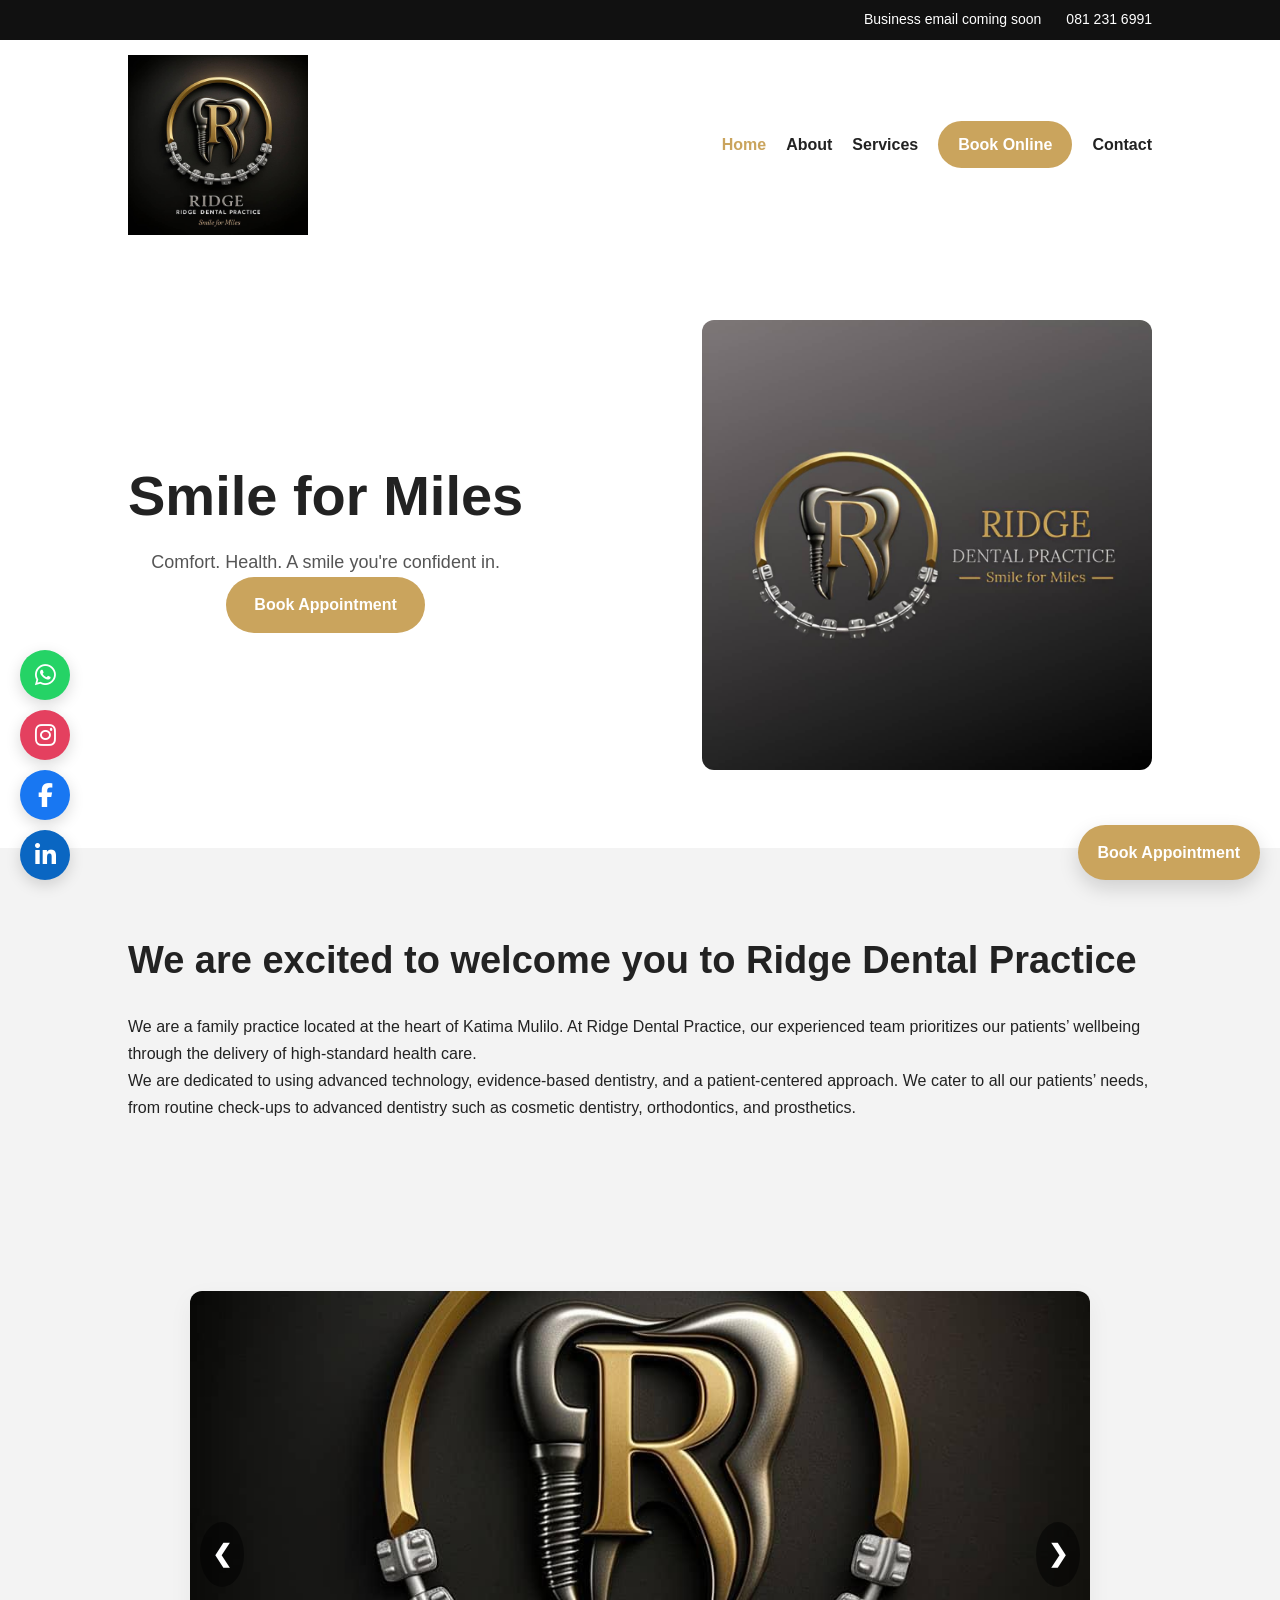
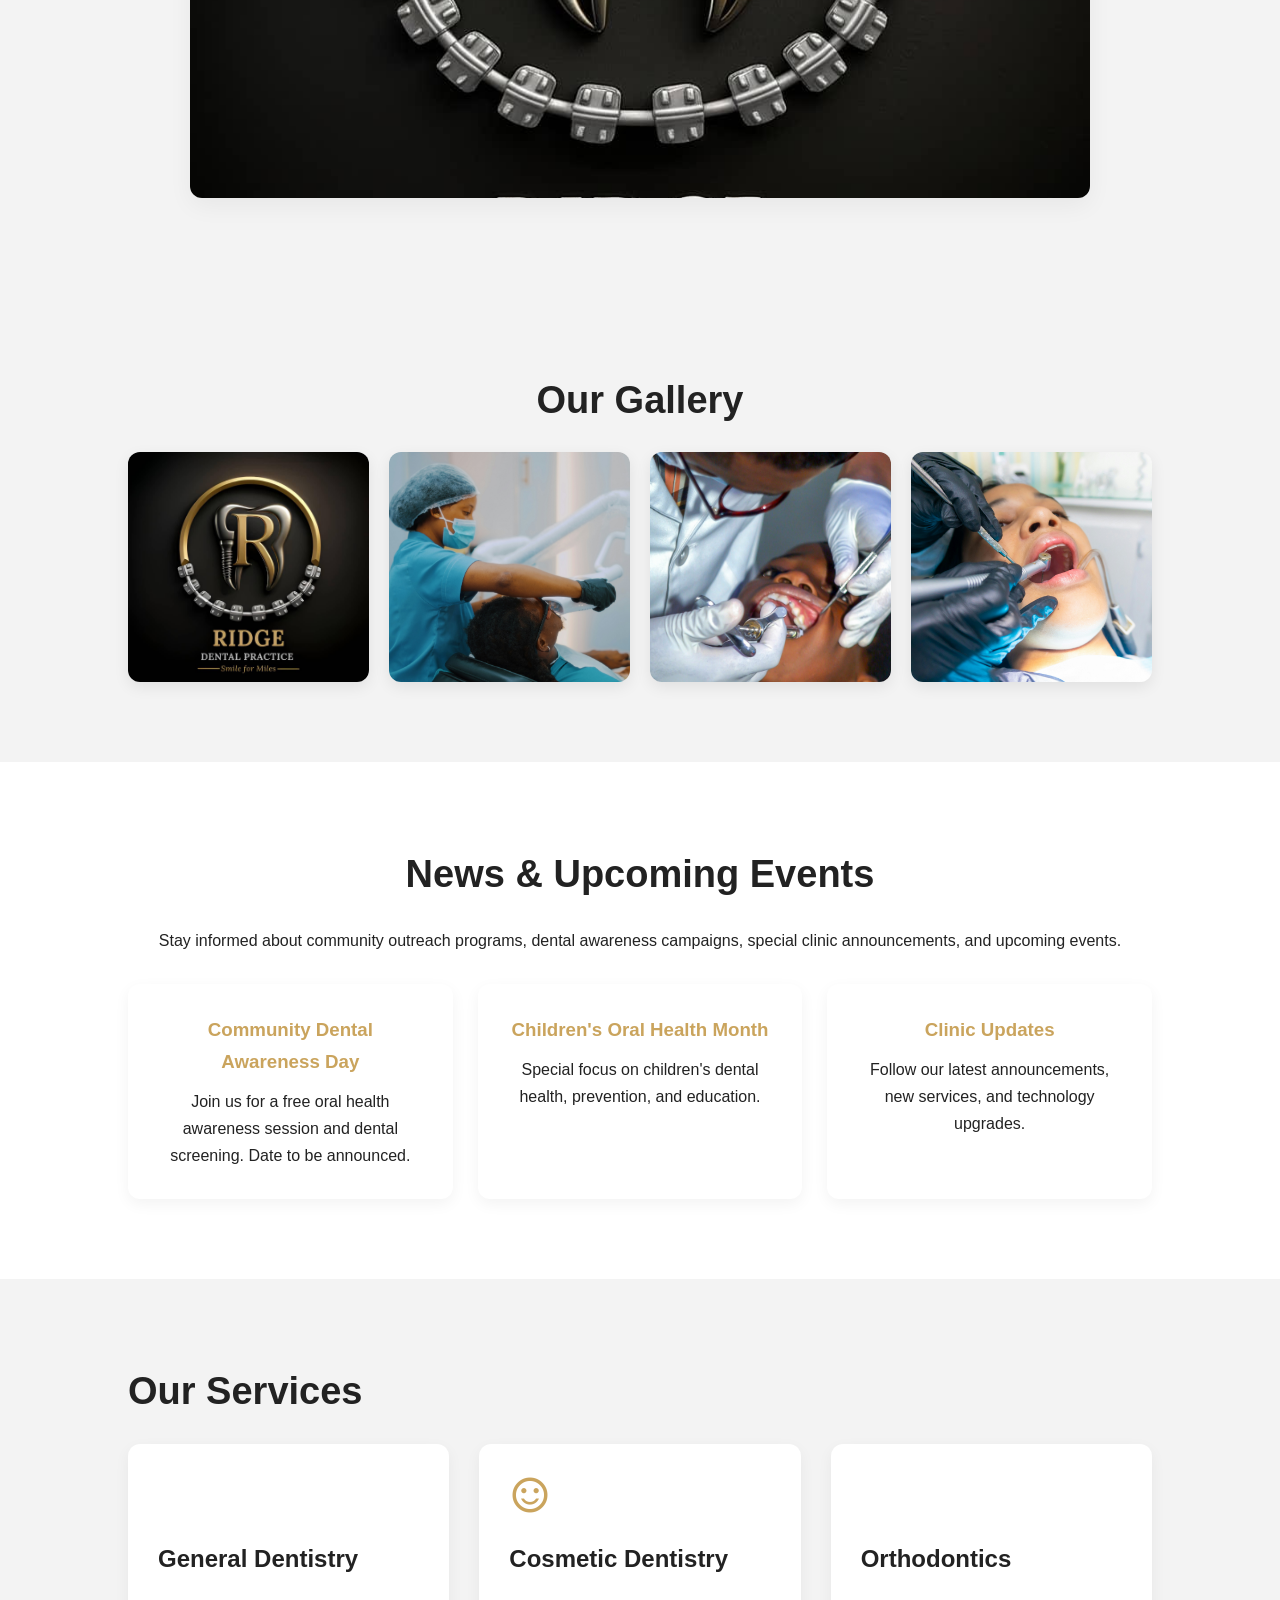
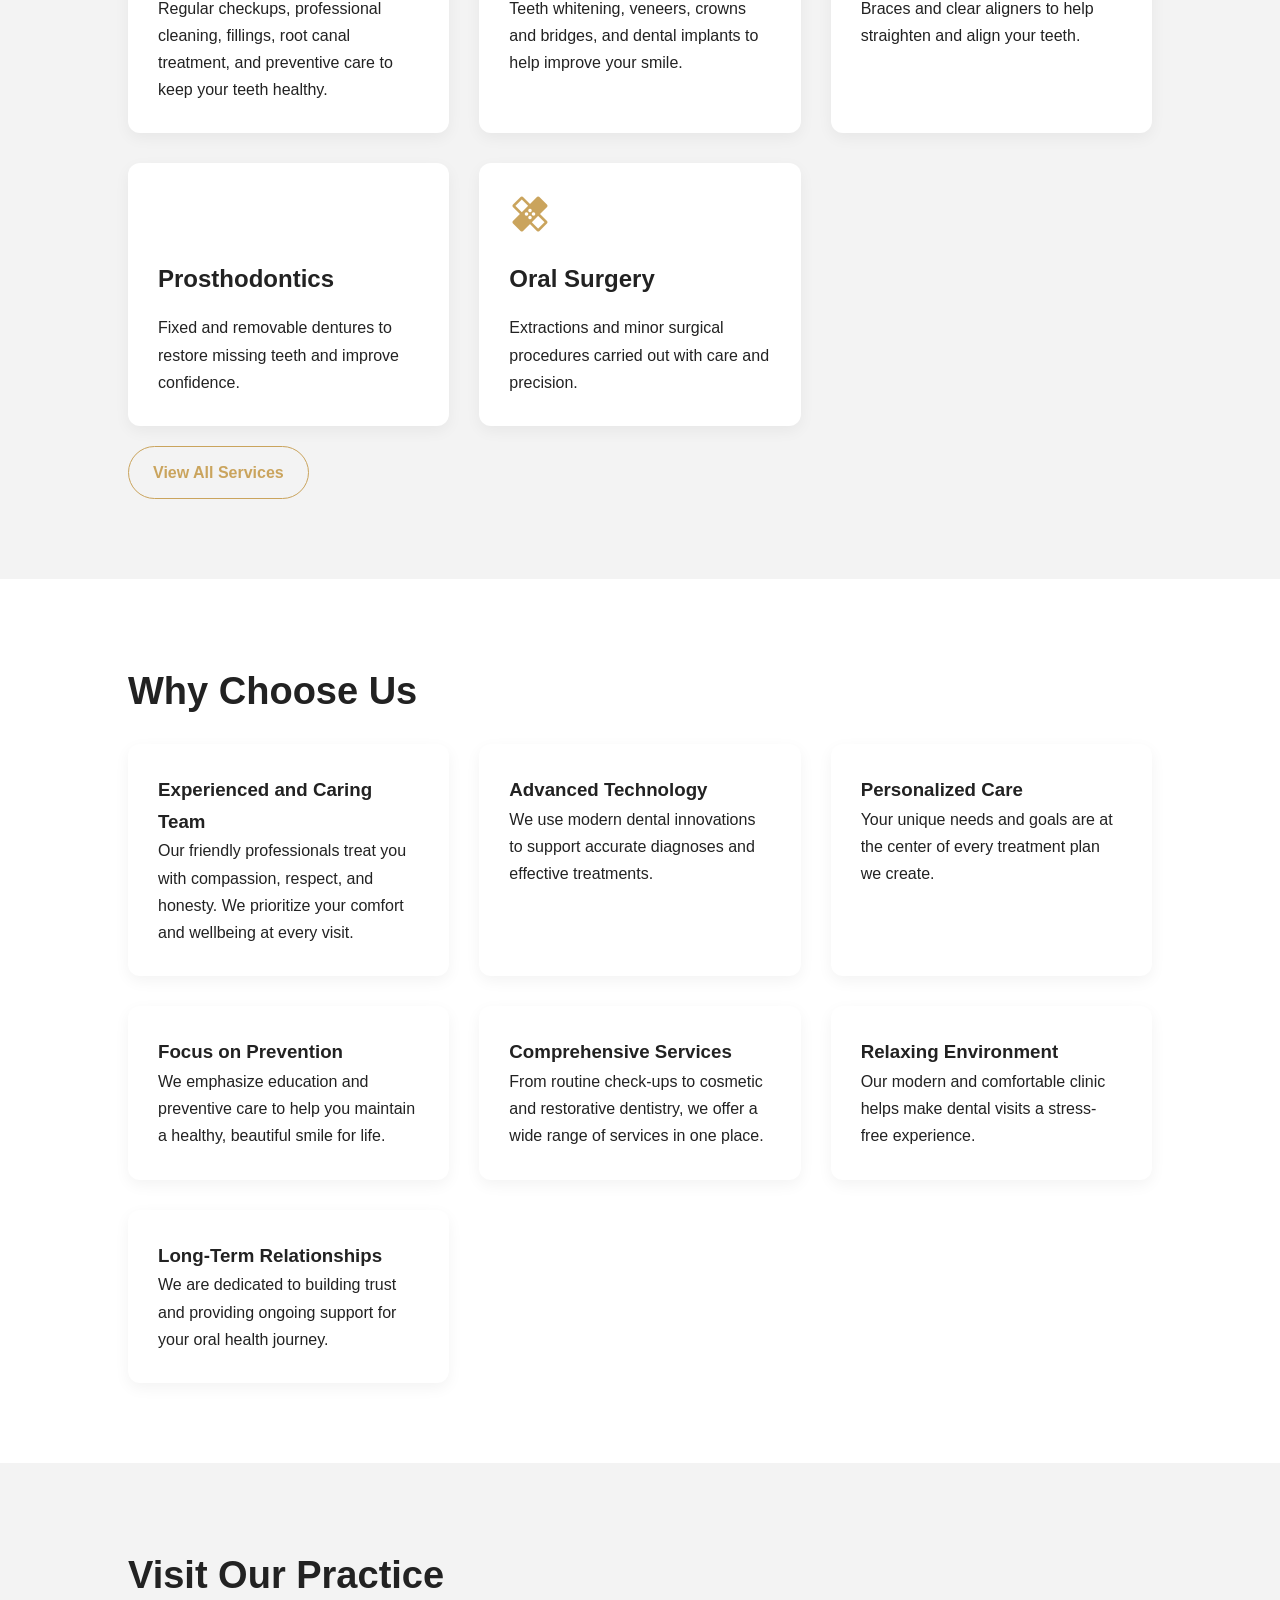
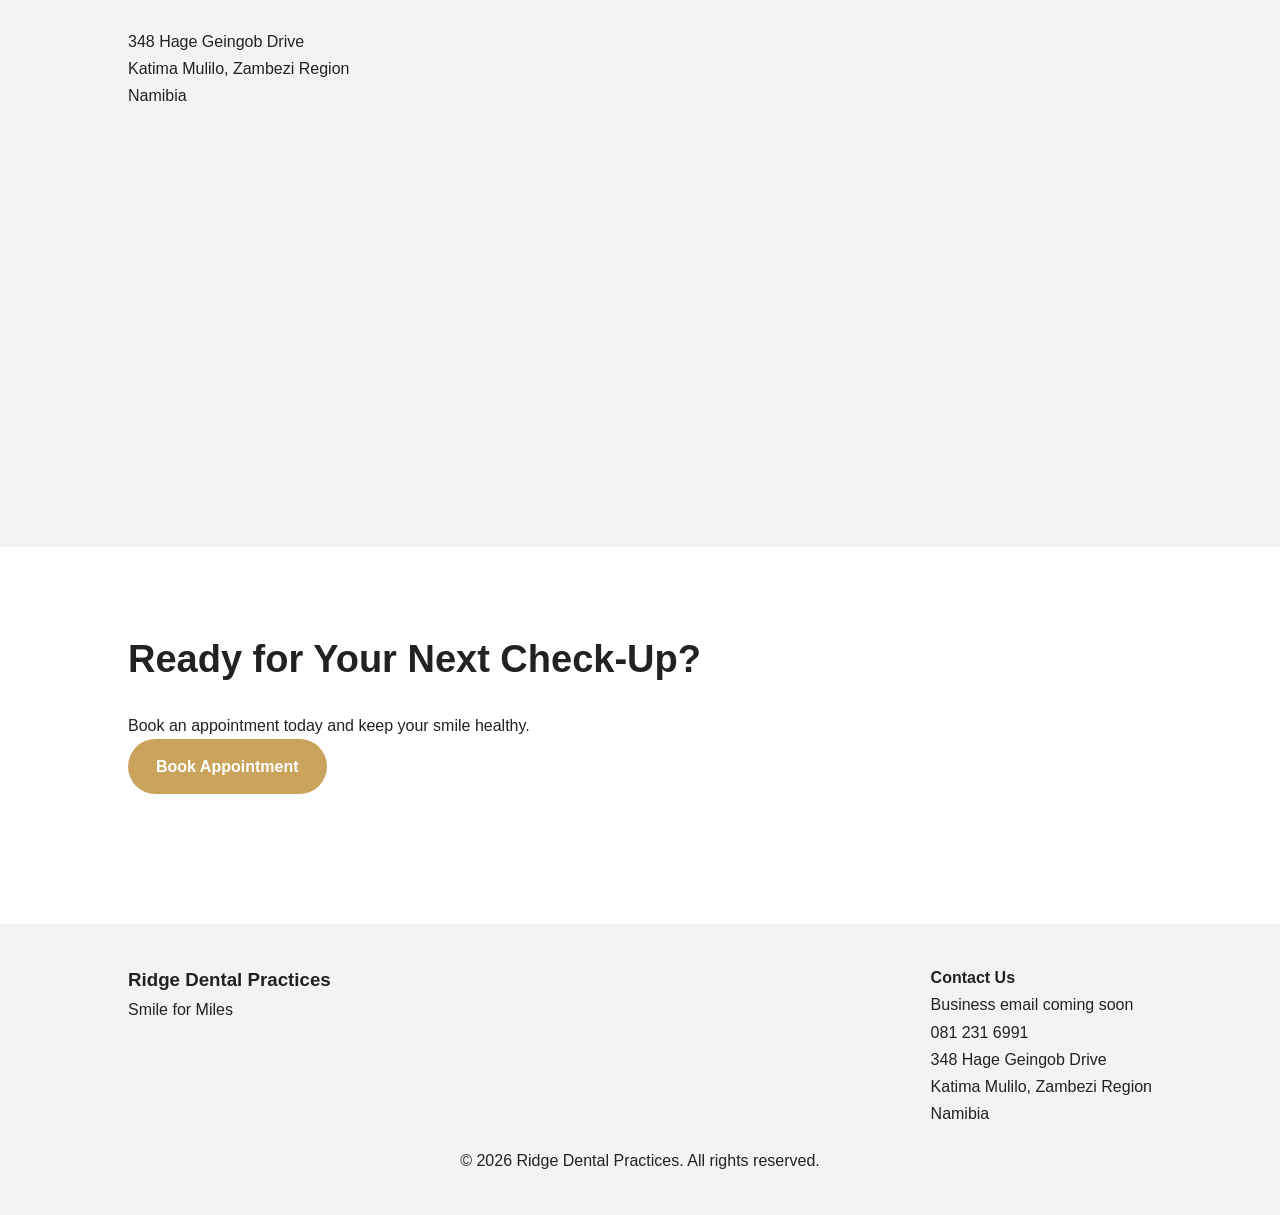
<file: html/index.html>
<!DOCTYPE html>
<html lang="en">

<head>
<meta charset="UTF-8">
<meta name="viewport" content="width=device-width, initial-scale=1.0">

<title>Ridge Dental Practices | Smile for Miles | Katima Mulilo Dentist</title>

<meta name="description" content="Professional and friendly dental care for the whole family in Katima Mulilo. Smile for Miles.">

<link rel="icon" type="image/png" href="../img/favicon.png">

<link rel="stylesheet"
href="https://fonts.googleapis.com/icon?family=Material+Icons"/>

<link href="https://fonts.googleapis.com/css2?family=Poppins:wght@300;400;500;600;700&display=swap"
rel="stylesheet"/>

<link rel="stylesheet"
href="https://cdnjs.cloudflare.com/ajax/libs/font-awesome/6.5.1/css/all.min.css">

<link rel="stylesheet" href="../css/main.css">
</head>

<body>

<!-- Top Contact Bar -->
<div class="top-contact">
<div class="contact-container">
<span>Business email coming soon</span>
<span>081 231 6991</span>
</div>
</div>


<!-- Header -->
<header class="site-header">
<div class="inner">

<div class="brand">
<img src="../img/logo.jpeg" alt="Ridge Dental Logo" class="site-logo">
</div>

<button class="menu-toggle" id="menuToggle" aria-label="Open menu">
☰
</button>

<nav class="site-nav" id="siteNav">
<a class="active" href="index.html">Home</a>
<a href="about.html">About</a>
<a href="services.html">Services</a>
<a href="booking.html" class="book-btn">Book Online</a>
<a href="contact.html">Contact</a>
</nav>

</div>
</header>


<main>

<!-- Hero Section -->
<section class="hero">

<div class="hero-content">

<h1>Smile for Miles</h1>

<p>
Comfort. Health. A smile you're confident in.
</p>

<a href="booking.html" class="btn-primary">Book Appointment</a>

</div>

<div class="hero-image">
<img src="../img/sub-logo.jpeg" alt="Smiling patient at Ridge Dental Practice" class="hero-img">
</div>

</section>


<!-- About Preview -->
<section class="about-preview">

<h2>We are excited to welcome you to Ridge Dental Practice</h2>

<p>
We are a family practice located at the heart of Katima Mulilo.
At Ridge Dental Practice, our experienced team prioritizes our patients’
wellbeing through the delivery of high-standard health care.
</p>

<p>
We are dedicated to using advanced technology, evidence-based dentistry,
and a patient-centered approach. We cater to all our patients’ needs,
from routine check-ups to advanced dentistry such as cosmetic dentistry,
orthodontics, and prosthetics.
</p>

</section>


<!-- Gallery Slideshow -->
<section class="gallery-slideshow">

<div class="slideshow-container">

<img src="../img/logo.jpeg" alt="Ridge Dental Practice image 1" class="slide">
<img src="../img/dentist-1.jpg" alt="Ridge Dental Practice dentist" class="slide">
<img src="../img/dentist-2.jpg" alt="Ridge Dental Practice dentist" class="slide">
<img src="../img/dentist-3.jpg" alt="Ridge Dental Practice dentist" class="slide">

<a class="prev">&#10094;</a>
<a class="next">&#10095;</a>

</div>

</section>


<!-- Gallery Section -->
<section class="gallery-section">

<h2>Our Gallery</h2>

<div class="gallery-grid">

<img src="../img/clinic3.jpeg" alt="Ridge Dental gallery image 1">
<img src="../img/dentist-2.jpg" alt="Ridge Dental gallery image 2">
<img src="../img/dentist-1.jpg" alt="Ridge Dental gallery image 3">
<img src="../img/dentist-3.jpg" alt="Ridge Dental gallery image 4">

</div>

</section>


<!-- News & Events -->
<section class="news-section">

<h2>News & Upcoming Events</h2>

<p>
Stay informed about community outreach programs, dental awareness campaigns,
special clinic announcements, and upcoming events.
</p>

<div class="news-grid">

<div class="news-card">
<h3>Community Dental Awareness Day</h3>
<p>
Join us for a free oral health awareness session and dental screening.
Date to be announced.
</p>
</div>

<div class="news-card">
<h3>Children's Oral Health Month</h3>
<p>
Special focus on children's dental health, prevention, and education.
</p>
</div>

<div class="news-card">
<h3>Clinic Updates</h3>
<p>
Follow our latest announcements, new services, and technology upgrades.
</p>
</div>

</div>

</section>


<!-- Services Preview -->
<section class="services-preview">

<h2>Our Services</h2>

<div class="services-grid">

<div class="service-card">
<span class="material-icons">medical_services</span>
<h3>General Dentistry</h3>
<p>
Regular checkups, professional cleaning, fillings, root canal treatment,
and preventive care to keep your teeth healthy.
</p>
</div>

<div class="service-card">
<span class="material-icons">sentiment_satisfied</span>
<h3>Cosmetic Dentistry</h3>
<p>
Teeth whitening, veneers, crowns and bridges, and dental implants to help
improve your smile.
</p>
</div>

<div class="service-card">
<span class="material-icons">align_horizontal_left</span>
<h3>Orthodontics</h3>
<p>
Braces and clear aligners to help straighten and align your teeth.
</p>
</div>

<div class="service-card">
<span class="material-icons">health_and_safety</span>
<h3>Prosthodontics</h3>
<p>
Fixed and removable dentures to restore missing teeth and improve confidence.
</p>
</div>

<div class="service-card">
<span class="material-icons">healing</span>
<h3>Oral Surgery</h3>
<p>
Extractions and minor surgical procedures carried out with care and precision.
</p>
</div>

</div>

<a href="services.html" class="btn-secondary">View All Services</a>

</section>


<!-- Why Choose Us -->
<section class="why-us">

<h2>Why Choose Us</h2>

<div class="features-grid">

<div class="feature">
<h3>Experienced and Caring Team</h3>
<p>
Our friendly professionals treat you with compassion, respect, and honesty.
We prioritize your comfort and wellbeing at every visit.
</p>
</div>

<div class="feature">
<h3>Advanced Technology</h3>
<p>
We use modern dental innovations to support accurate diagnoses and effective treatments.
</p>
</div>

<div class="feature">
<h3>Personalized Care</h3>
<p>
Your unique needs and goals are at the center of every treatment plan we create.
</p>
</div>

<div class="feature">
<h3>Focus on Prevention</h3>
<p>
We emphasize education and preventive care to help you maintain a healthy,
beautiful smile for life.
</p>
</div>

<div class="feature">
<h3>Comprehensive Services</h3>
<p>
From routine check-ups to cosmetic and restorative dentistry, we offer a wide
range of services in one place.
</p>
</div>

<div class="feature">
<h3>Relaxing Environment</h3>
<p>
Our modern and comfortable clinic helps make dental visits a stress-free experience.
</p>
</div>

<div class="feature">
<h3>Long-Term Relationships</h3>
<p>
We are dedicated to building trust and providing ongoing support for your oral health journey.
</p>
</div>

</div>

</section>


<!-- Location -->
<section class="location">

<h2>Visit Our Practice</h2>

<p>
348 Hage Geingob Drive<br>
Katima Mulilo, Zambezi Region<br>
Namibia
</p>

<div class="map-container">

<iframe
title="Ridge Dental Practices Location"
src="https://www.google.com/maps?q=348+Hage+Geingob+Drive,+Katima+Mulilo,+Namibia&output=embed"
width="100%"
height="350"
style="border:0;"
allowfullscreen=""
loading="lazy">
</iframe>

</div>

</section>


<!-- CTA -->
<section class="cta">

<h2>Ready for Your Next Check-Up?</h2>

<p>Book an appointment today and keep your smile healthy.</p>

<a href="booking.html" class="btn-primary">Book Appointment</a>

</section>

</main>


<!-- Footer -->
<footer class="footer">

<div class="footer-container">

<div class="footer-section">
<h3>Ridge Dental Practices</h3>
<p>Smile for Miles</p>
</div>

<div class="footer-section">
<h4>Contact Us</h4>
<p>Business email coming soon</p>
<p>081 231 6991</p>
<p>
348 Hage Geingob Drive<br>
Katima Mulilo, Zambezi Region<br>
Namibia
</p>
</div>

</div>

<div class="footer-bottom">
<p>© 2026 Ridge Dental Practices. All rights reserved.</p>
</div>

</footer>


<!-- Floating Book Button -->
<a href="booking.html" class="floating-book">
Book Appointment
</a>


<!-- Floating Social Buttons -->
<div class="social-floating">

<a href="https://wa.me/264812316991"
target="_blank"
rel="noopener noreferrer"
class="social-btn whatsapp">
<i class="fab fa-whatsapp"></i>
</a>

<a href="https://www.instagram.com/ridgedentalgroup_namibia?igsh=aHkweHRyZDVyMWl2&utm_source=qr"
target="_blank"
rel="noopener noreferrer"
class="social-btn instagram">
<i class="fab fa-instagram"></i>
</a>

<a href="https://www.facebook.com/share/1E3HY2KshY/?mibextid=wwXIfr"
target="_blank"
rel="noopener noreferrer"
class="social-btn facebook">
<i class="fab fa-facebook-f"></i>
</a>

<a href="https://linkedin.com"
target="_blank"
rel="noopener noreferrer"
class="social-btn linkedin">
<i class="fab fa-linkedin-in"></i>
</a>

</div>


<script src="../js/main.js"></script>

</body>
</html>
</file>
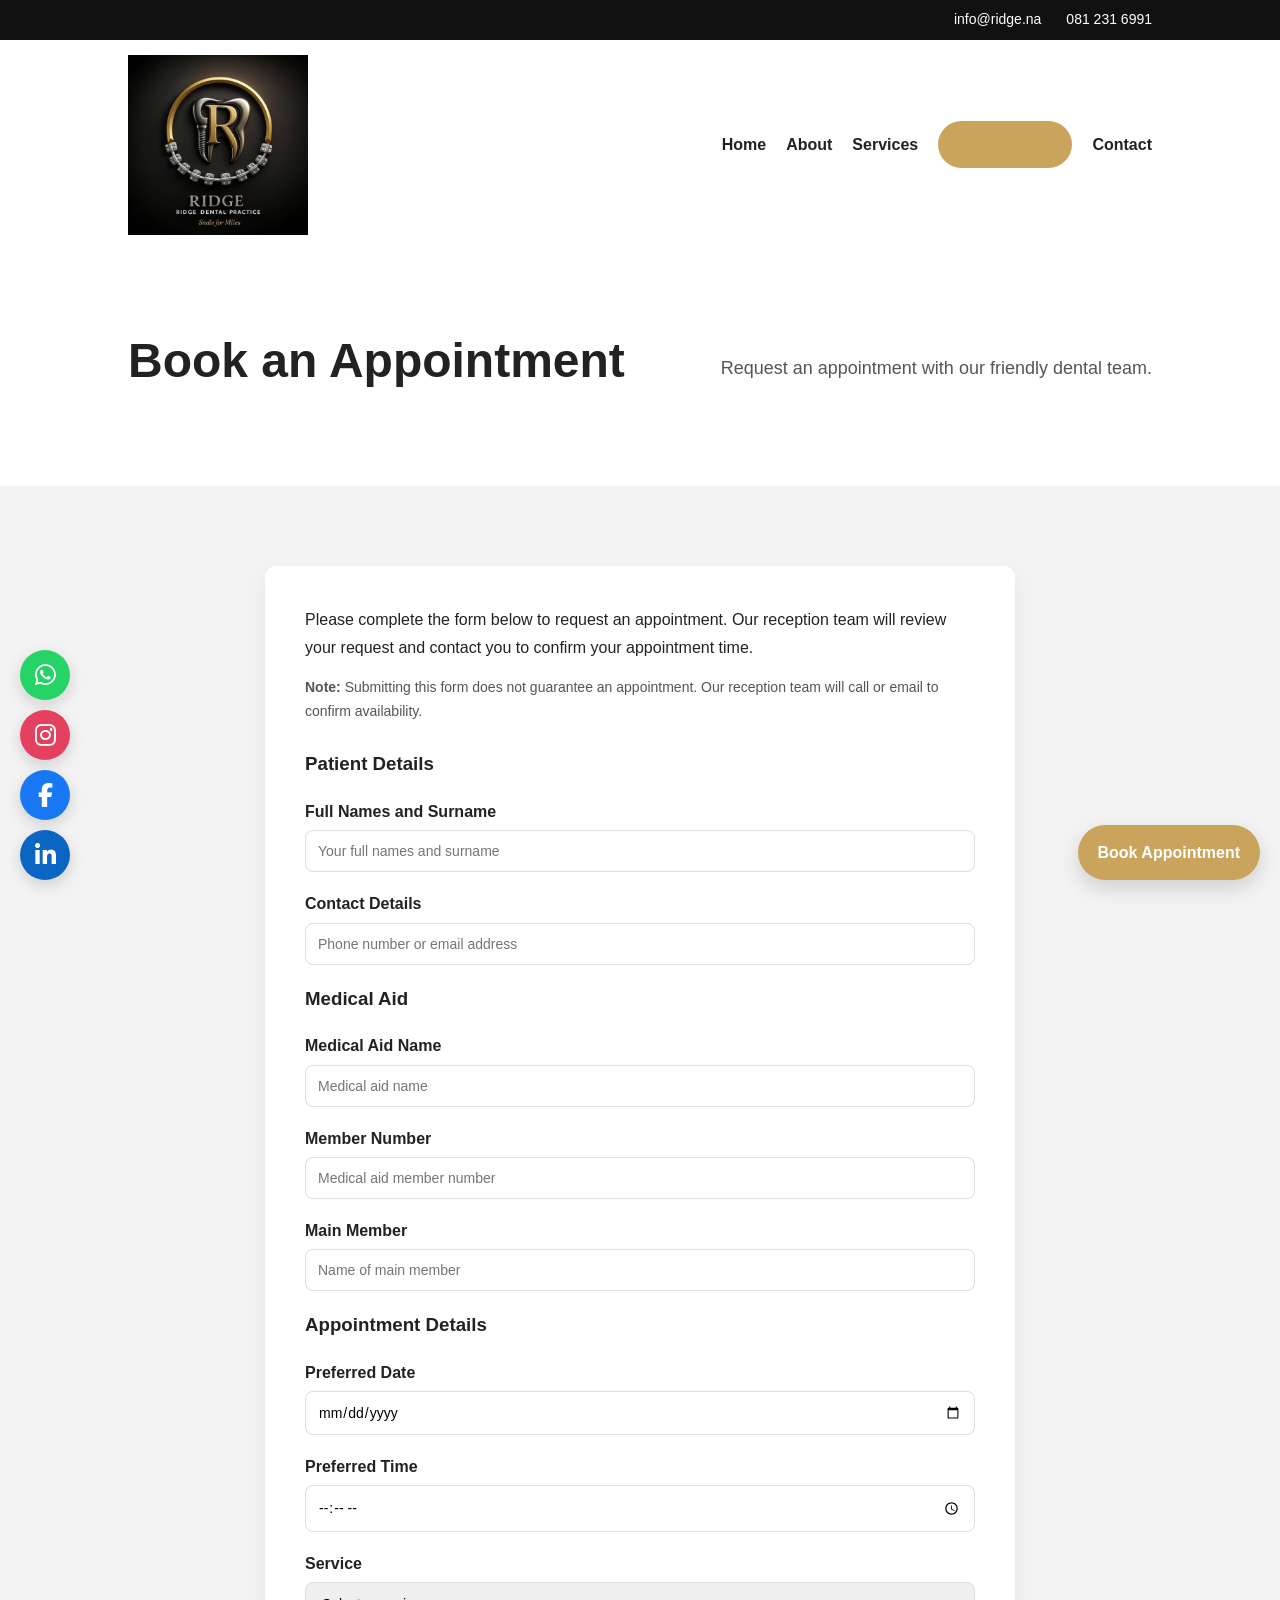
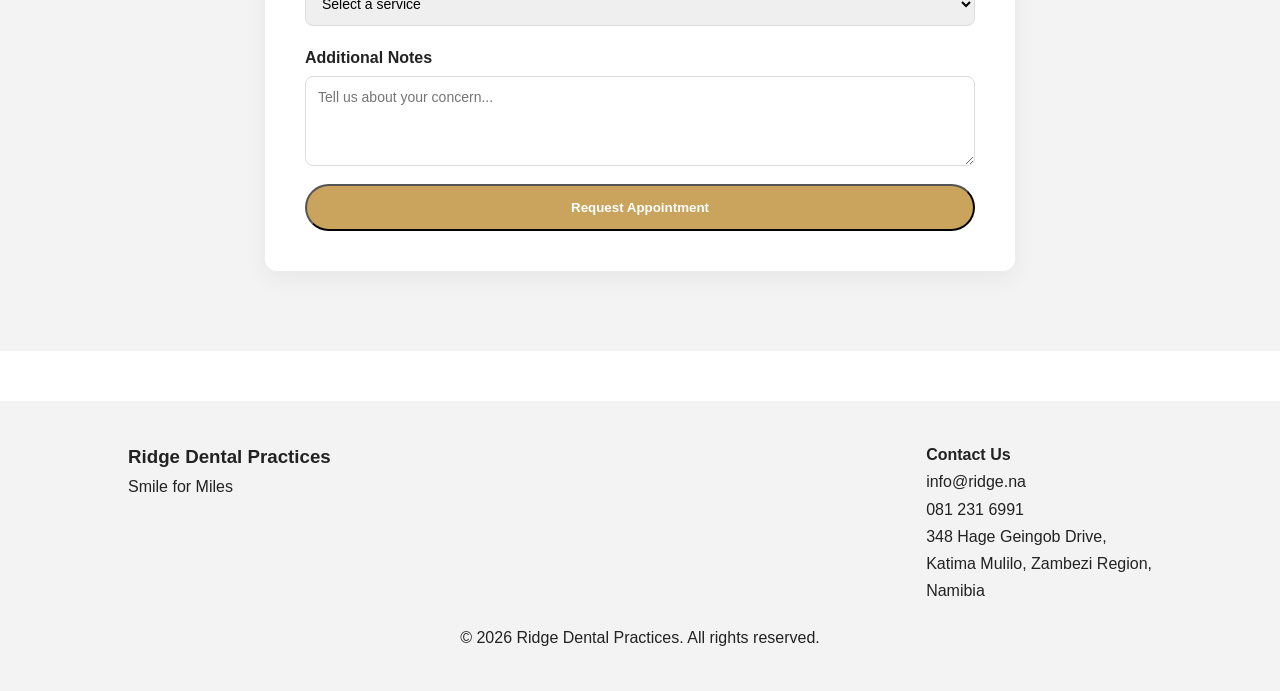
<file: html/booking.html>
<!DOCTYPE html>
<html lang="en">

<head>
<meta charset="UTF-8">
<meta name="viewport" content="width=device-width, initial-scale=1.0">

<title>Ridge Dental Practices | Smile for Miles | Katima Mulilo Dentist</title>

<meta name="description" content="Professional and friendly dental care for the whole family in Katima Mulilo. Smile for Miles.">

<link rel="icon" type="image/png" href="../img/favicon.png">

<link rel="stylesheet"
href="https://fonts.googleapis.com/icon?family=Material+Icons"/>

<link href="https://fonts.googleapis.com/css2?family=Poppins:wght@300;400;500;600;700&display=swap"
rel="stylesheet"/>

<link rel="stylesheet"
href="https://cdnjs.cloudflare.com/ajax/libs/font-awesome/6.5.1/css/all.min.css">

<link rel="stylesheet" href="../css/main.css">

</head>

<body>

<!-- Top Contact Bar -->
<div class="top-contact">
<div class="contact-container">
<span>info@ridge.na</span>
<span>081 231 6991</span>
</div>
</div>


<!-- Header -->
<header class="site-header">
<div class="inner">

<div class="brand">
<img src="../img/logo.jpeg" alt="Ridge Dental Logo" class="site-logo">
</div>

<button class="menu-toggle" id="menuToggle" aria-label="Open menu">
☰
</button>

<nav class="site-nav" id="siteNav">
<a href="index.html">Home</a>
<a href="about.html">About</a>
<a href="services.html">Services</a>
<a href="booking.html" class="active book-btn">Book Online</a>
<a href="contact.html">Contact</a>
</nav>

</div>
</header>


<main>

<!-- Page Hero -->
<section class="page-hero">

<h1>Book an Appointment</h1>

<p>
Request an appointment with our friendly dental team.
</p>

</section>


<!-- Booking Form -->
<section class="booking-section">

<div class="booking-container">

<p class="booking-description">
Please complete the form below to request an appointment.
Our reception team will review your request and contact you
to confirm your appointment time.
</p>

<p class="booking-notice">
<strong>Note:</strong> Submitting this form does not guarantee an appointment.
Our reception team will call or email to confirm availability.
</p>


<form action="../backend/booking.php" method="POST" class="booking-form">

<!-- Patient Details -->
<h3>Patient Details</h3>

<div class="form-group">
<label for="full_name">Full Names and Surname</label>
<input type="text" id="full_name" name="full_name" placeholder="Your full names and surname" required>
</div>

<div class="form-group">
<label for="contact_details">Contact Details</label>
<input type="text" id="contact_details" name="contact_details" placeholder="Phone number or email address" required>
</div>


<!-- Medical Aid -->
<h3>Medical Aid</h3>

<div class="form-group">
<label for="medical_aid_name">Medical Aid Name</label>
<input type="text" id="medical_aid_name" name="medical_aid_name" placeholder="Medical aid name">
</div>

<div class="form-group">
<label for="member_number">Member Number</label>
<input type="text" id="member_number" name="member_number" placeholder="Medical aid member number">
</div>

<div class="form-group">
<label for="main_member">Main Member</label>
<input type="text" id="main_member" name="main_member" placeholder="Name of main member">
</div>


<!-- Appointment Details -->
<h3>Appointment Details</h3>

<div class="form-group">
<label for="date">Preferred Date</label>
<input type="date" id="date" name="date" required>
</div>

<div class="form-group">
<label for="time">Preferred Time</label>
<input type="time" id="time" name="time" required>
</div>

<div class="form-group">
<label for="service">Service</label>

<select id="service" name="service" required>
<option value="">Select a service</option>
<option value="General check up">1. General check up</option>
<option value="Filling">2. Filling</option>
<option value="Extraction">3. Extraction</option>
<option value="Denture / Crown and Bridge / Implant">4. Denture / Crown and Bridge / Implant</option>
<option value="Braces / Aligners">5. Braces / Aligners</option>
<option value="Whitening / Veneers">6. Whitening / Veneers</option>
<option value="Pain">7. Pain</option>
</select>

</div>

<div class="form-group">
<label for="notes">Additional Notes</label>

<textarea
id="notes"
name="notes"
rows="4"
placeholder="Tell us about your concern..."
></textarea>

</div>

<button type="submit" class="btn-primary">
Request Appointment
</button>

</form>

</div>

</section>

</main>


<!-- Footer -->
<footer class="footer">

<div class="footer-container">

<div class="footer-section">
<h3>Ridge Dental Practices</h3>
<p>Smile for Miles</p>
</div>

<div class="footer-section">
<h4>Contact Us</h4>

<p>info@ridge.na</p>
<p>081 231 6991</p>
<p>
348 Hage Geingob Drive,<br>
Katima Mulilo, Zambezi Region,<br>
Namibia
</p>

</div>

</div>

<div class="footer-bottom">
<p>© 2026 Ridge Dental Practices. All rights reserved.</p>
</div>

</footer>


<!-- Floating Book Button -->
<a href="booking.html" class="floating-book">
Book Appointment
</a>


<!-- Floating Social Buttons -->
<div class="social-floating">

<a href="https://wa.me/264812316991"
   target="_blank"
   class="social-btn whatsapp">
   <i class="fab fa-whatsapp"></i>
</a>

<a href="https://www.instagram.com/ridgedentalgroup_namibia?igsh=aHkweHRyZDVyMWl2&utm_source=qr"
   target="_blank"
   class="social-btn instagram">
   <i class="fab fa-instagram"></i>
</a>

<a href="https://www.facebook.com/share/1E3HY2KshY/?mibextid=wwXIfr"
   target="_blank"
   class="social-btn facebook">
   <i class="fab fa-facebook-f"></i>
</a>

<a href="#"
   target="_blank"
   class="social-btn linkedin">
   <i class="fab fa-linkedin-in"></i>
</a>

</div>


<script src="../js/main.js"></script>

</body>
</html>
</file>
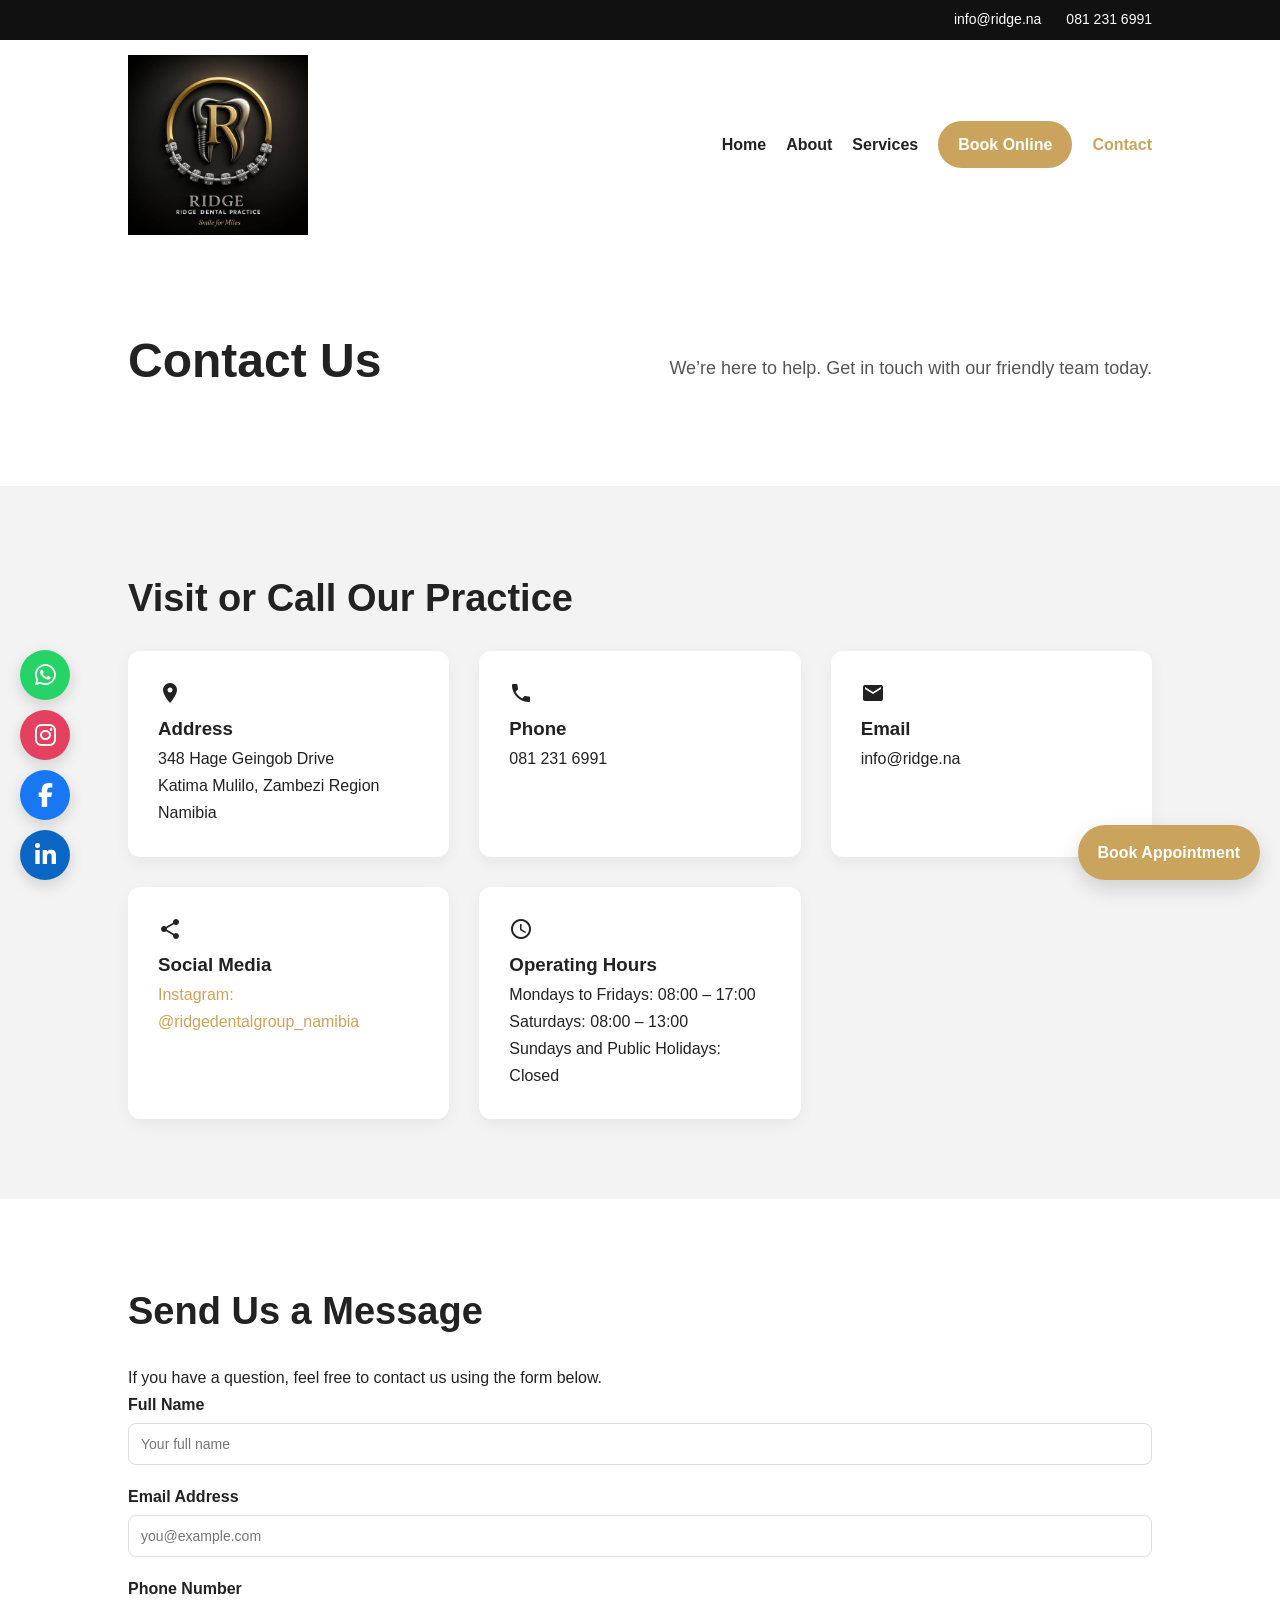
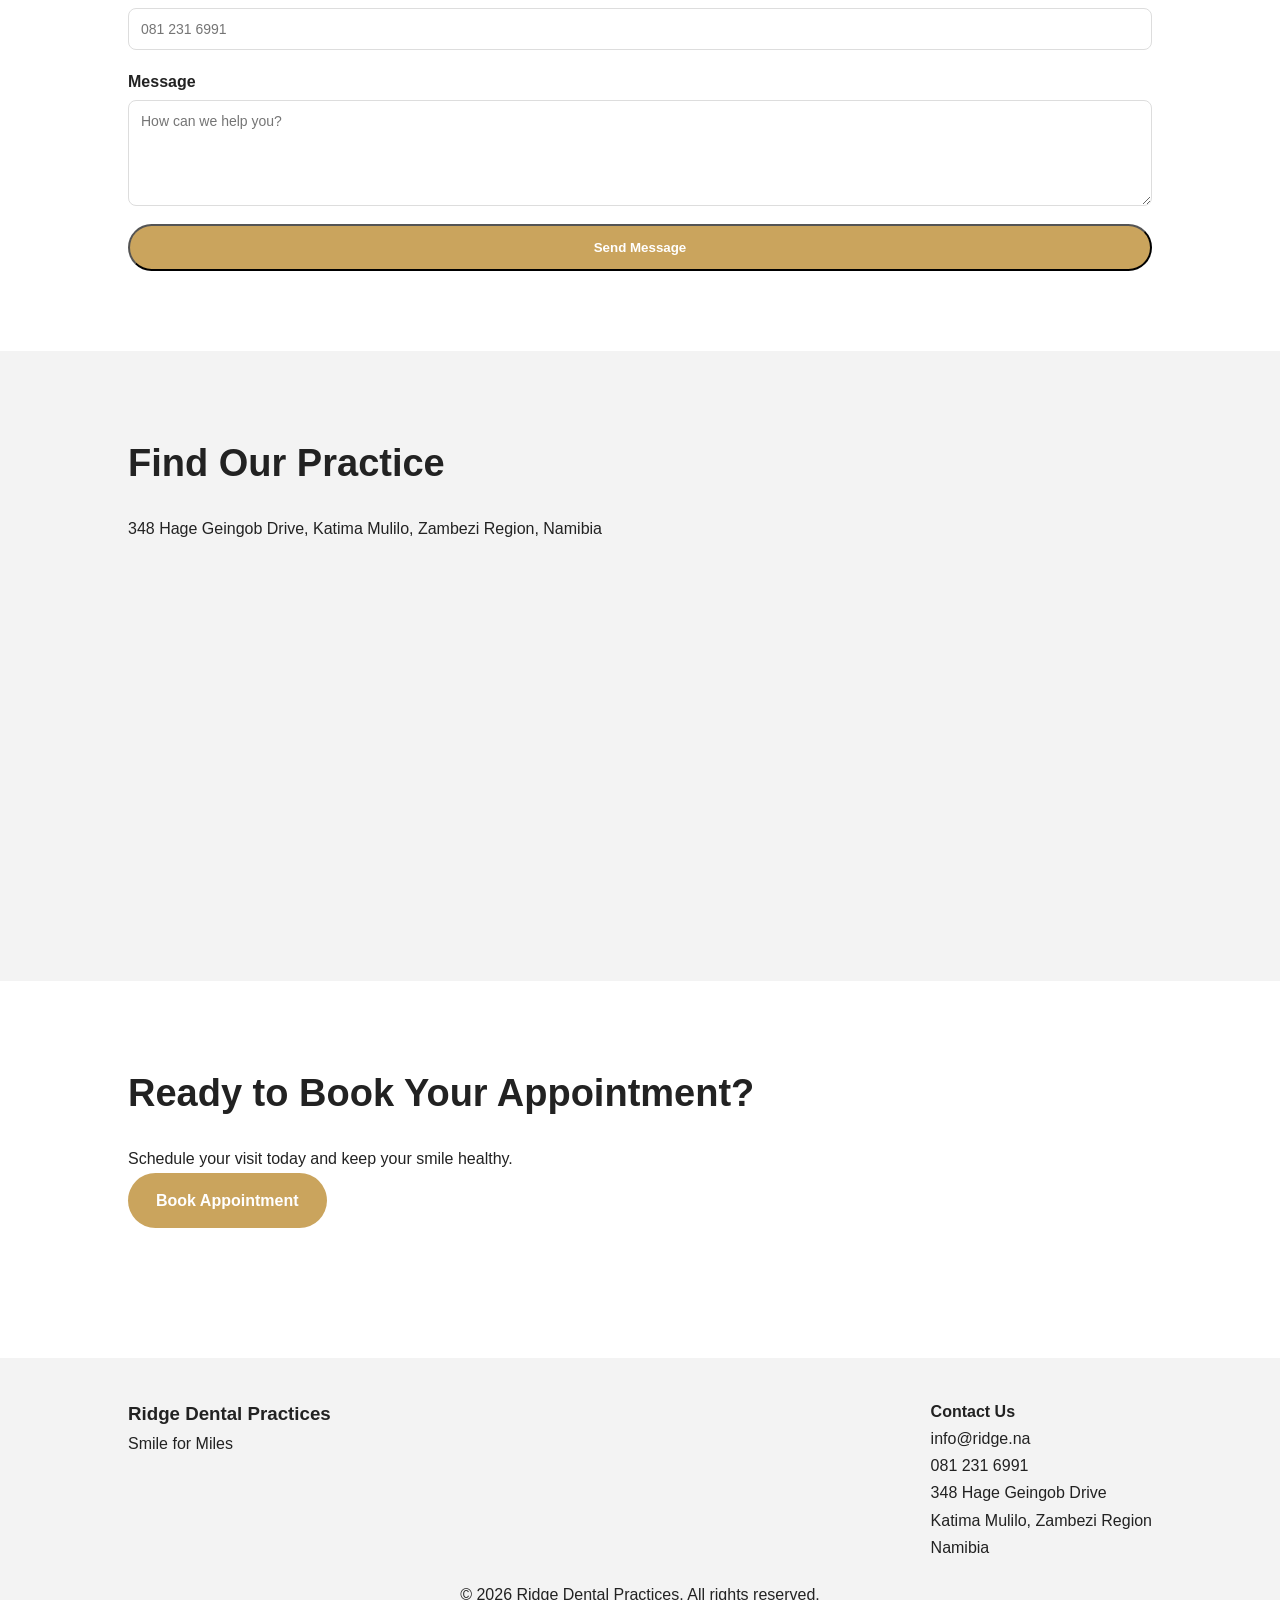
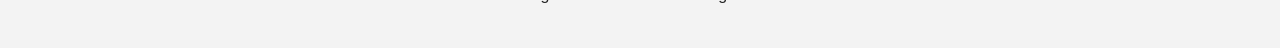
<file: html/contact.html>
<!DOCTYPE html>
<html lang="en">

<head>
<meta charset="UTF-8">
<meta name="viewport" content="width=device-width, initial-scale=1.0">

<title>Ridge Dental Practices | Smile for Miles | Katima Mulilo Dentist</title>

<meta name="description" content="Professional and friendly dental care for the whole family in Katima Mulilo. Smile for Miles.">

<link rel="icon" type="image/png" href="../img/favicon.png">

<link rel="stylesheet"
href="https://fonts.googleapis.com/icon?family=Material+Icons"/>

<link href="https://fonts.googleapis.com/css2?family=Poppins:wght@300;400;500;600;700&display=swap"
rel="stylesheet"/>

<link rel="stylesheet"
href="https://cdnjs.cloudflare.com/ajax/libs/font-awesome/6.5.1/css/all.min.css">

<link rel="stylesheet" href="../css/main.css">

</head>

<body>

<!-- Top Contact Bar -->
<div class="top-contact">
<div class="contact-container">
<span>info@ridge.na</span>
<span>081 231 6991</span>
</div>
</div>


<!-- Header -->
<header class="site-header">
<div class="inner">

<div class="brand">
<img src="../img/logo.jpeg" alt="Ridge Dental Logo" class="site-logo">
</div>

<button class="menu-toggle" id="menuToggle" aria-label="Open menu">
☰
</button>

<nav class="site-nav" id="siteNav">
<a href="index.html">Home</a>
<a href="about.html">About</a>
<a href="services.html">Services</a>
<a href="booking.html" class="book-btn">Book Online</a>
<a class="active" href="contact.html">Contact</a>
</nav>

</div>
</header>


<main>

<!-- Page Hero -->
<section class="page-hero">

<h1>Contact Us</h1>

<p>
We’re here to help. Get in touch with our friendly team today.
</p>

</section>


<!-- Contact Information -->
<section class="contact-info">

<h2>Visit or Call Our Practice</h2>

<div class="contact-grid">

<div class="contact-card">

<span class="material-icons">location_on</span>

<h3>Address</h3>

<p>
348 Hage Geingob Drive<br>
Katima Mulilo, Zambezi Region<br>
Namibia
</p>

</div>


<div class="contact-card">

<span class="material-icons">phone</span>

<h3>Phone</h3>

<p>
081 231 6991
</p>

</div>


<div class="contact-card">

<span class="material-icons">email</span>

<h3>Email</h3>

<p>
info@ridge.na
</p>

</div>


<div class="contact-card">

<span class="material-icons">share</span>

<h3>Social Media</h3>

<p>
<a href="https://www.instagram.com/ridgedentalgroup_namibia?igsh=aHkweHRyZDVyMWl2&utm_source=qr"
target="_blank"
rel="noopener noreferrer">
Instagram: @ridgedentalgroup_namibia
</a>
</p>

</div>


<div class="contact-card">

<span class="material-icons">schedule</span>

<h3>Operating Hours</h3>

<p>
Mondays to Fridays: 08:00 – 17:00<br>
Saturdays: 08:00 – 13:00<br>
Sundays and Public Holidays: Closed
</p>

</div>

</div>

</section>


<!-- Contact Form -->
<section class="contact-form-section">

<h2>Send Us a Message</h2>

<p>
If you have a question, feel free to contact us using the form below.
</p>

<form action="../backend/contact.php" method="POST" class="contact-form">

<div class="form-group">

<label for="name">Full Name</label>
<input type="text" id="name" name="name" placeholder="Your full name" required>

</div>


<div class="form-group">

<label for="email">Email Address</label>
<input type="email" id="email" name="email" placeholder="you@example.com" required>

</div>


<div class="form-group">

<label for="phone">Phone Number</label>
<input type="tel" id="phone" name="phone" placeholder="081 231 6991">

</div>


<div class="form-group">

<label for="message">Message</label>
<textarea id="message" name="message" rows="5" placeholder="How can we help you?" required></textarea>

</div>


<button type="submit" class="btn-primary">
Send Message
</button>

</form>

</section>


<!-- Map -->
<section class="location">

<h2>Find Our Practice</h2>

<p>
348 Hage Geingob Drive, Katima Mulilo, Zambezi Region, Namibia
</p>

<div class="map-container">

<iframe
title="Ridge Dental Practices Location"
src="https://www.google.com/maps?q=348+Hage+Geingob+Drive,+Katima+Mulilo,+Namibia&output=embed"
width="100%"
height="350"
style="border:0;"
loading="lazy">
</iframe>

</div>

</section>


<!-- CTA -->
<section class="cta">

<h2>Ready to Book Your Appointment?</h2>

<p>
Schedule your visit today and keep your smile healthy.
</p>

<a href="booking.html" class="btn-primary">
Book Appointment
</a>

</section>

</main>


<!-- Footer -->
<footer class="footer">

<div class="footer-container">

<div class="footer-section">

<h3>Ridge Dental Practices</h3>
<p>Smile for Miles</p>

</div>


<div class="footer-section">

<h4>Contact Us</h4>

<p>info@ridge.na</p>
<p>081 231 6991</p>
<p>
348 Hage Geingob Drive<br>
Katima Mulilo, Zambezi Region<br>
Namibia
</p>

</div>

</div>


<div class="footer-bottom">

<p>© 2026 Ridge Dental Practices. All rights reserved.</p>

</div>

</footer>


<!-- Floating Book Button -->
<a href="booking.html" class="floating-book">
Book Appointment
</a>


<!-- Floating Social Buttons -->
<div class="social-floating">

<a href="https://wa.me/264812316991"
target="_blank"
rel="noopener noreferrer"
class="social-btn whatsapp">
<i class="fab fa-whatsapp"></i>
</a>

<a href="https://www.instagram.com/ridgedentalgroup_namibia?igsh=aHkweHRyZDVyMWl2&utm_source=qr"
target="_blank"
rel="noopener noreferrer"
class="social-btn instagram">
<i class="fab fa-instagram"></i>
</a>

<a href="https://www.facebook.com/share/1E3HY2KshY/?mibextid=wwXIfr"
target="_blank"
rel="noopener noreferrer"
class="social-btn facebook">
<i class="fab fa-facebook-f"></i>
</a>

<a href="https://linkedin.com"
target="_blank"
rel="noopener noreferrer"
class="social-btn linkedin">
<i class="fab fa-linkedin-in"></i>
</a>

</div>


<script src="../js/main.js"></script>

</body>
</html>
</file>
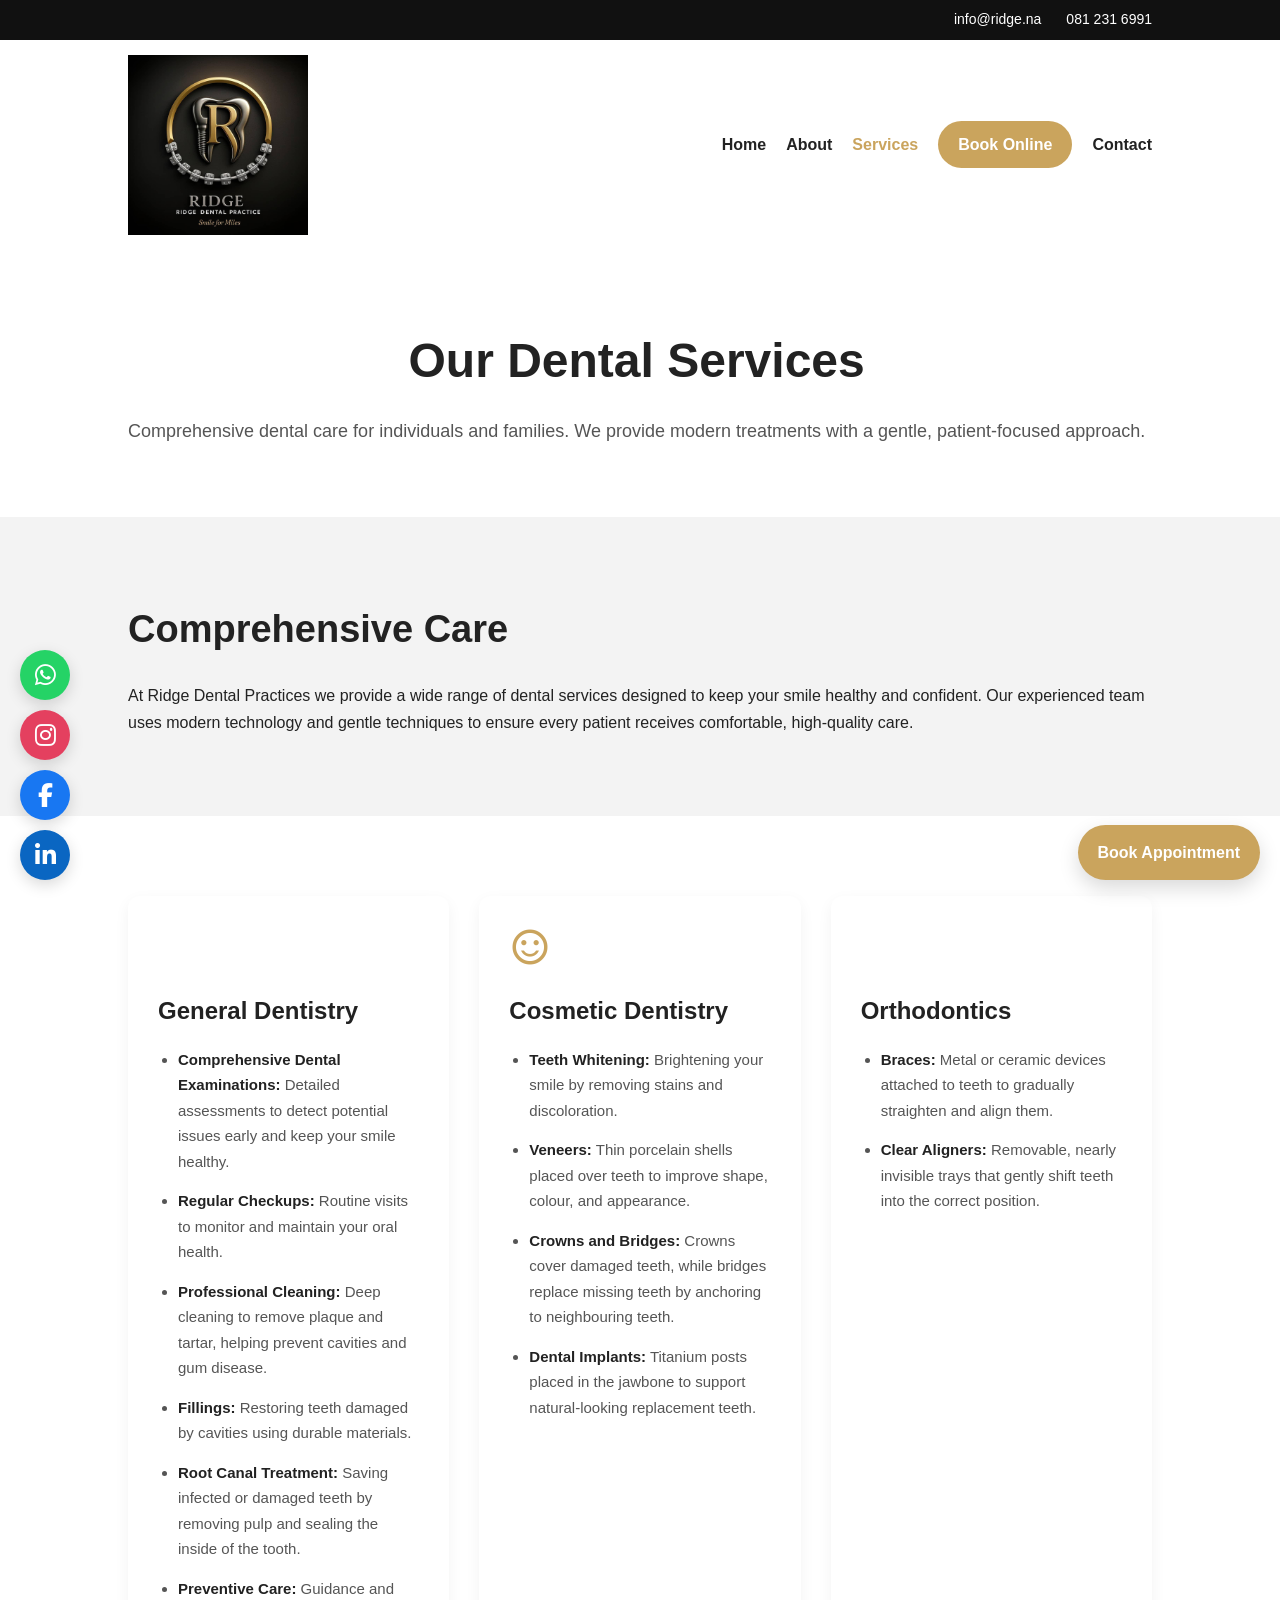
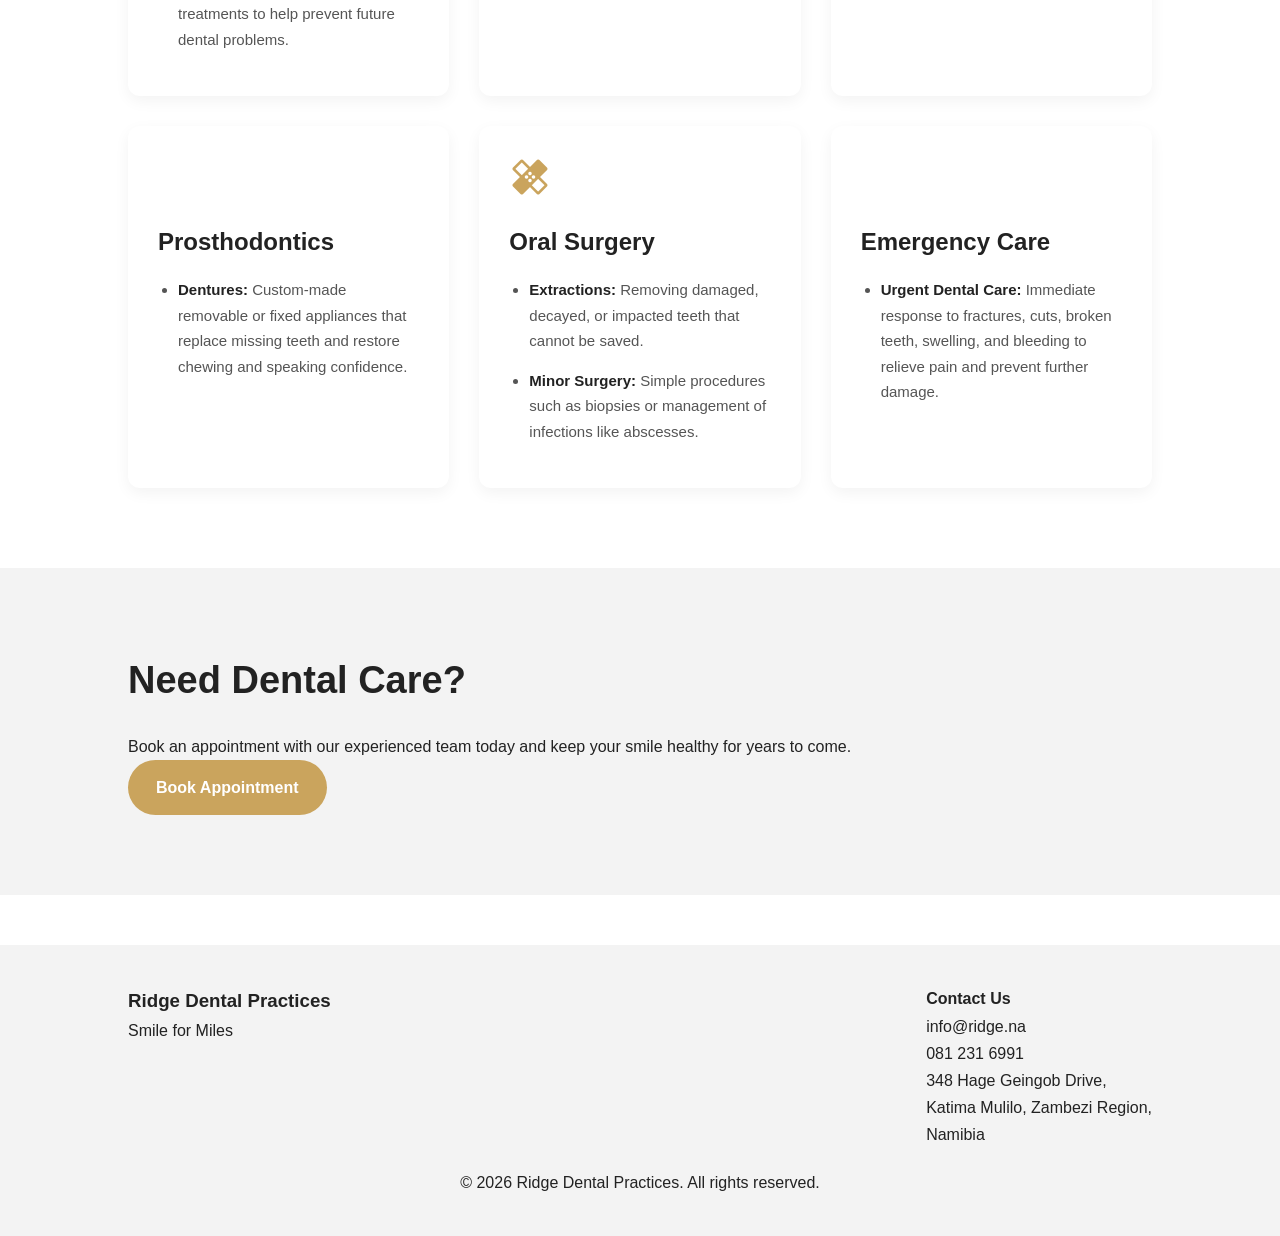
<file: html/services.html>
<!DOCTYPE html>
<html lang="en">

<head>
<meta charset="UTF-8">
<meta name="viewport" content="width=device-width, initial-scale=1.0">

<title>Ridge Dental Practices | Smile for Miles | Katima Mulilo Dentist</title>

<meta name="description" content="Professional and friendly dental care for the whole family in Katima Mulilo. Smile for Miles.">

<link rel="icon" type="image/png" href="../img/favicon.png">

<link rel="stylesheet"
href="https://fonts.googleapis.com/icon?family=Material+Icons"/>

<link href="https://fonts.googleapis.com/css2?family=Poppins:wght@300;400;500;600;700&display=swap"
rel="stylesheet"/>

<link rel="stylesheet"
href="https://cdnjs.cloudflare.com/ajax/libs/font-awesome/6.5.1/css/all.min.css">

<link rel="stylesheet" href="../css/main.css">

</head>

<body>

<!-- Top Contact Bar -->
<div class="top-contact">
<div class="contact-container">
<span>info@ridge.na</span>
<span>081 231 6991</span>
</div>
</div>


<!-- Header -->
<header class="site-header">
<div class="inner">

<div class="brand">
<img src="../img/logo.jpeg" alt="Ridge Dental Logo" class="site-logo">
</div>

<button class="menu-toggle" id="menuToggle" aria-label="Open menu">
☰
</button>

<nav class="site-nav" id="siteNav">
<a href="index.html">Home</a>
<a href="about.html">About</a>
<a class="active" href="services.html">Services</a>
<a href="booking.html" class="book-btn">Book Online</a>
<a href="contact.html">Contact</a>
</nav>

</div>
</header>


<main>

<!-- Page Hero -->
<section class="page-hero">

<div class="page-hero-content">

<h1>Our Dental Services</h1>

<p>
Comprehensive dental care for individuals and families.
We provide modern treatments with a gentle, patient-focused approach.
</p>

</div>

</section>


<!-- Services Intro -->
<section class="services-intro">

<div class="section-container">

<h2 class="section-title">Comprehensive Care</h2>

<p class="section-text">
At Ridge Dental Practices we provide a wide range of dental services
designed to keep your smile healthy and confident. Our experienced
team uses modern technology and gentle techniques to ensure every
patient receives comfortable, high-quality care.
</p>

</div>

</section>


<!-- Services Grid -->
<section class="services">

<div class="section-container">

<div class="services-grid">


<!-- General Dentistry -->
<div class="service-card">

<span class="material-icons service-icon">medical_services</span>

<h3>General Dentistry</h3>

<ul class="service-list">

<li>
<strong>Comprehensive Dental Examinations:</strong>
Detailed assessments to detect potential issues early and keep your smile healthy.
</li>

<li>
<strong>Regular Checkups:</strong>
Routine visits to monitor and maintain your oral health.
</li>

<li>
<strong>Professional Cleaning:</strong>
Deep cleaning to remove plaque and tartar, helping prevent cavities and gum disease.
</li>

<li>
<strong>Fillings:</strong>
Restoring teeth damaged by cavities using durable materials.
</li>

<li>
<strong>Root Canal Treatment:</strong>
Saving infected or damaged teeth by removing pulp and sealing the inside of the tooth.
</li>

<li>
<strong>Preventive Care:</strong>
Guidance and treatments to help prevent future dental problems.
</li>

</ul>

</div>


<!-- Cosmetic Dentistry -->
<div class="service-card">

<span class="material-icons service-icon">sentiment_satisfied</span>

<h3>Cosmetic Dentistry</h3>

<ul class="service-list">

<li>
<strong>Teeth Whitening:</strong>
Brightening your smile by removing stains and discoloration.
</li>

<li>
<strong>Veneers:</strong>
Thin porcelain shells placed over teeth to improve shape, colour, and appearance.
</li>

<li>
<strong>Crowns and Bridges:</strong>
Crowns cover damaged teeth, while bridges replace missing teeth by anchoring to neighbouring teeth.
</li>

<li>
<strong>Dental Implants:</strong>
Titanium posts placed in the jawbone to support natural-looking replacement teeth.
</li>

</ul>

</div>


<!-- Orthodontics -->
<div class="service-card">

<span class="material-icons service-icon">align_horizontal_left</span>

<h3>Orthodontics</h3>

<ul class="service-list">

<li>
<strong>Braces:</strong>
Metal or ceramic devices attached to teeth to gradually straighten and align them.
</li>

<li>
<strong>Clear Aligners:</strong>
Removable, nearly invisible trays that gently shift teeth into the correct position.
</li>

</ul>

</div>


<!-- Prosthodontics -->
<div class="service-card">

<span class="material-icons service-icon">health_and_safety</span>

<h3>Prosthodontics</h3>

<ul class="service-list">

<li>
<strong>Dentures:</strong>
Custom-made removable or fixed appliances that replace missing teeth and restore chewing and speaking confidence.
</li>

</ul>

</div>


<!-- Oral Surgery -->
<div class="service-card">

<span class="material-icons service-icon">healing</span>

<h3>Oral Surgery</h3>

<ul class="service-list">

<li>
<strong>Extractions:</strong>
Removing damaged, decayed, or impacted teeth that cannot be saved.
</li>

<li>
<strong>Minor Surgery:</strong>
Simple procedures such as biopsies or management of infections like abscesses.
</li>

</ul>

</div>


<!-- Emergency Care -->
<div class="service-card">

<span class="material-icons service-icon">emergency</span>

<h3>Emergency Care</h3>

<ul class="service-list">

<li>
<strong>Urgent Dental Care:</strong>
Immediate response to fractures, cuts, broken teeth, swelling, and bleeding to relieve pain and prevent further damage.
</li>

</ul>

</div>

</div>

</div>

</section>


<!-- Booking CTA -->
<section class="cta">

<div class="cta-container">

<h2>Need Dental Care?</h2>

<p>
Book an appointment with our experienced team today
and keep your smile healthy for years to come.
</p>

<a href="booking.html" class="btn-primary">
Book Appointment
</a>

</div>

</section>


</main>


<!-- Footer -->
<footer class="footer">

<div class="footer-container">

<div class="footer-section">

<h3>Ridge Dental Practices</h3>

<p>Smile for Miles</p>

</div>


<div class="footer-section">

<h4>Contact Us</h4>

<p>info@ridge.na</p>
<p>081 231 6991</p>
<p>
348 Hage Geingob Drive,<br>
Katima Mulilo, Zambezi Region,<br>
Namibia
</p>

</div>

</div>


<div class="footer-bottom">

<p>© 2026 Ridge Dental Practices. All rights reserved.</p>

</div>

</footer>


<!-- Floating Book Button -->
<a href="booking.html" class="floating-book">
Book Appointment
</a>


<!-- Floating Social Buttons -->
<div class="social-floating">

<a href="https://wa.me/264812316991"
target="_blank"
rel="noopener noreferrer"
class="social-btn whatsapp">
<i class="fab fa-whatsapp"></i>
</a>

<a href="https://www.instagram.com/ridgedentalgroup_namibia?igsh=aHkweHRyZDVyMWl2&utm_source=qr"
target="_blank"
rel="noopener noreferrer"
class="social-btn instagram">
<i class="fab fa-instagram"></i>
</a>

<a href="https://www.facebook.com/share/1E3HY2KshY/?mibextid=wwXIfr"
target="_blank"
rel="noopener noreferrer"
class="social-btn facebook">
<i class="fab fa-facebook-f"></i>
</a>

<a href="https://linkedin.com"
target="_blank"
rel="noopener noreferrer"
class="social-btn linkedin">
<i class="fab fa-linkedin-in"></i>
</a>

</div>


<script src="../js/main.js"></script>

</body>
</html>
</file>
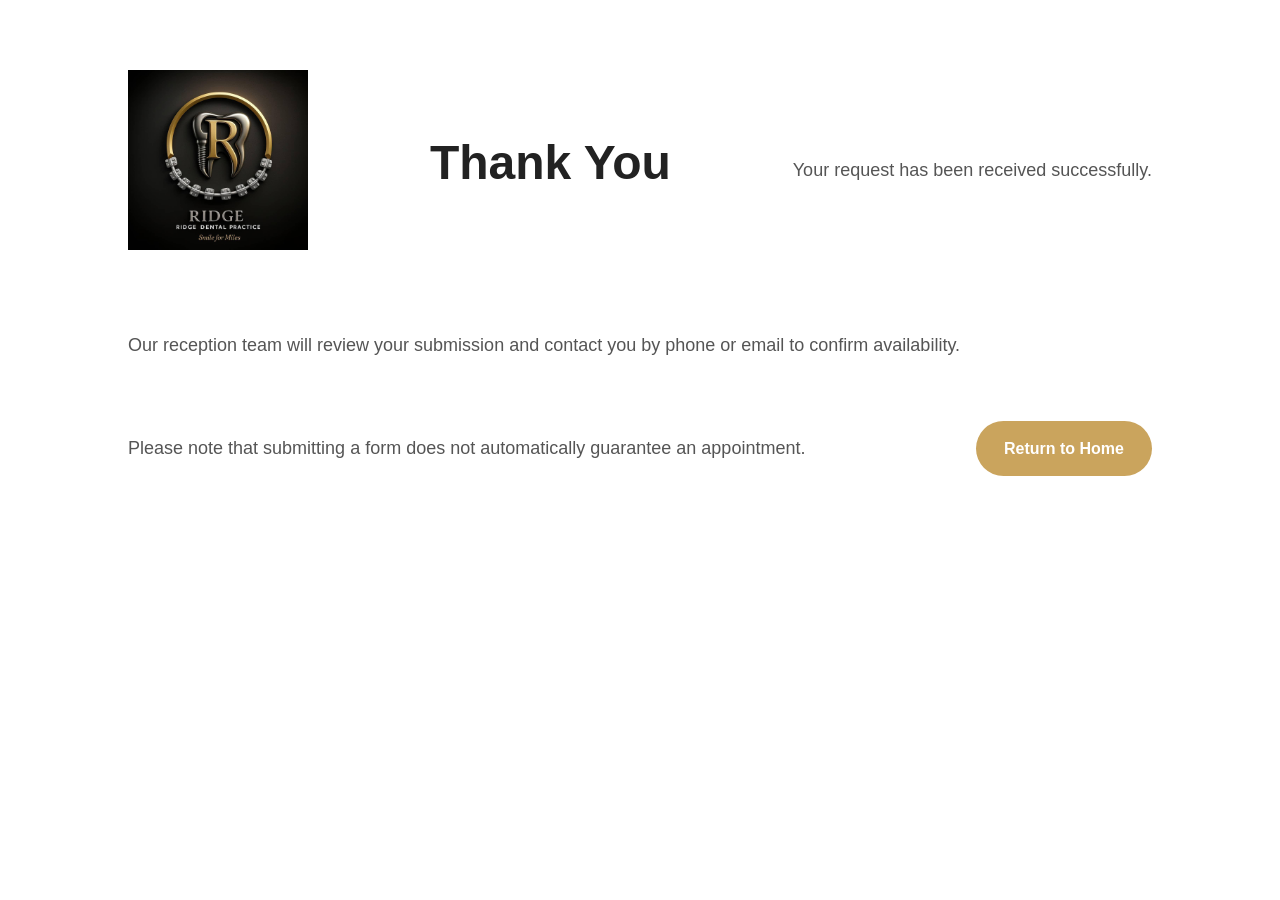
<file: html/thank-you.html>
<!DOCTYPE html>
<html lang="en">

<head>
<meta charset="UTF-8">
<meta name="viewport" content="width=device-width, initial-scale=1.0">

<title>Thank You | Ridge Dental Practices</title>

<meta name="description" content="Thank you for contacting Ridge Dental Practices.">

<link rel="icon" type="image/png" href="../img/favicon.png">

<link href="https://fonts.googleapis.com/css2?family=Poppins:wght@300;400;500;600;700&display=swap"
rel="stylesheet"/>

<link rel="stylesheet" href="../css/main.css">

</head>

<body>

<section class="page-hero">

<div class="brand" style="justify-content:center; margin-bottom:20px;">
<img src="../img/logo.jpeg"
alt="Ridge Dental Logo"
class="site-logo">
</div>

<h1>Thank You</h1>

<p>
Your request has been received successfully.
</p>

<p>
Our reception team will review your submission and contact you by phone or email to confirm availability.
</p>

<p>
Please note that submitting a form does not automatically guarantee an appointment.
</p>

<br>

<a href="index.html" class="btn-primary">
Return to Home
</a>

</section>

</body>

</html>
</file>
<file: css/main.css>
/* ===== COLOR VARIABLES ===== */
:root {
  --gold-primary: #caa45d;
  --gold-soft: #e6c889;
  --silver-primary: #f3f3f3;
  --background: #ffffff;
  --text-dark: #222;
  --text-light: #555;
  --radius: 12px;
}

/* ===== GLOBAL RESET ===== */
* {
  margin: 0;
  padding: 0;
  box-sizing: border-box;
  font-family: 'Calibri', sans-serif;
}

body {
  background: var(--background);
  color: var(--text-dark);
  line-height: 1.7;
  font-size: 12pt;
}

/* ===== SECTION LAYOUT ===== */
section {
  padding: 80px 10%;
  background: var(--background);
}

section:nth-child(even) {
  background: var(--silver-primary);
}

section h2 {
  font-size: 38px;
  margin-bottom: 20px;
  color: var(--text-dark);
}

/* ===== TOP CONTACT BAR ===== */
.top-contact {
  background: #111;
  color: white;
  font-size: 14px;
  padding: 8px 10%;
}

.contact-container {
  display: flex;
  justify-content: flex-end;
  gap: 25px;
}

/* ===== HEADER ===== */
.inner {
  display: flex;
  justify-content: space-between;
  align-items: center;
  padding: 15px 10%;
  position: relative;
}

.brand {
  display: flex;
  align-items: center;
}

.site-logo {
  height: 180px;
  width: auto;
  display: block;
}

/* ===== NAVIGATION ===== */
.menu-toggle {
  display: none;
  background: var(--gold-primary);
  color: white;
  border: none;
  font-size: 26px;
  padding: 8px 14px;
  border-radius: 8px;
  cursor: pointer;
}

.site-nav {
  display: flex;
  align-items: center;
  gap: 20px;
}

.site-nav a {
  text-decoration: none;
  color: var(--text-dark);
  font-weight: 600;
  position: relative;
  transition: color 0.3s ease;
}

.site-nav a:hover,
.site-nav a.active {
  color: var(--gold-primary);
}

.site-nav a::after {
  content: "";
  position: absolute;
  width: 0;
  height: 2px;
  bottom: -4px;
  left: 0;
  background-color: var(--gold-primary);
  transition: width 0.3s ease;
}

.site-nav a:hover::after {
  width: 100%;
}

.site-nav .book-btn {
  background: var(--gold-primary);
  color: white;
  padding: 10px 20px;
  border-radius: 30px;
}

.site-nav .book-btn:hover {
  background: var(--gold-soft);
  color: black;
}

/* ===== HERO ===== */
.hero,
.page-hero {
  display: flex;
  justify-content: space-between;
  align-items: center;
  gap: 60px;
  flex-wrap: wrap;
  text-align: center;
  padding: 70px 10%;
}

.hero h1 {
  font-size: 56px;
  line-height: 1.1;
  margin-bottom: 20px;
}

.page-hero h1 {
  font-size: 48px;
  margin-bottom: 15px;
}

.hero-content {
  max-width: 550px;
}

.hero-content p,
.page-hero p {
  font-size: 18px;
  color: var(--text-light);
}

/* ===== IMAGES ===== */
.hero-img,
.story-image img,
.team-member img,
.services-grid div img {
  width: 100%;
  max-width: 450px;
  height: auto;
  border-radius: var(--radius);
  transition: transform 0.4s ease;
}

.team-img {
  width: 100%;
  height: 300px;
  object-fit: cover;
  border-radius: var(--radius);
}

.hero-img:hover,
.story-image img:hover,
.team-member img:hover,
.services-grid div img:hover,
.gallery-grid img:hover {
  transform: scale(1.03);
}

/* ===== GRID LAYOUTS ===== */
.services-grid,
.features-grid,
.contact-grid,
.team-grid,
.values-grid {
  display: grid;
  grid-template-columns: repeat(auto-fit, minmax(320px, 1fr));
  gap: 30px;
  align-items: stretch;
}

/* ===== CARDS ===== */
.service-card,
.features-grid div,
.contact-card,
.value-card,
.team-member,
.news-card {
  background: white;
  padding: 30px;
  border-radius: var(--radius);
  box-shadow: 0 5px 15px rgba(0,0,0,0.05);
  transition: 0.3s;
}

.service-card:hover,
.features-grid div:hover,
.contact-card:hover,
.value-card:hover,
.team-member:hover,
.news-card:hover {
  transform: translateY(-5px);
}

/* ===== SERVICE SECTION ===== */
.service-card h3 {
  margin: 15px 0;
  font-size: 24px;
}

.service-icon,
.service-card .material-icons {
  font-size: 42px;
  color: var(--gold-primary);
}

.service-list {
  text-align: left;
  margin-top: 15px;
  padding-left: 20px;
}

.service-list li {
  margin-bottom: 14px;
  color: var(--text-light);
  font-size: 15px;
  line-height: 1.7;
}

.service-list strong {
  color: var(--text-dark);
}

/* ===== BUTTONS ===== */
.btn-primary {
  display: inline-block;
  background: var(--gold-primary);
  color: white;
  padding: 14px 28px;
  border-radius: 30px;
  text-decoration: none;
  font-weight: 600;
  transition: all 0.3s ease;
}

.btn-primary:hover {
  background: var(--gold-soft);
  color: black;
  transform: translateY(-2px);
}

.btn-secondary {
  display: inline-block;
  margin-top: 20px;
  padding: 12px 24px;
  border: 1px solid var(--gold-primary);
  border-radius: 30px;
  text-decoration: none;
  color: var(--gold-primary);
  font-weight: 600;
  transition: all 0.3s ease;
}

.btn-secondary:hover {
  background: var(--gold-primary);
  color: white;
  transform: translateY(-2px);
}

/* ===== FORMS ===== */
.booking-section,
.booking-container {
  background: var(--silver-primary);
}

.booking-container {
  max-width: 750px;
  margin: auto;
  background: white;
  padding: 40px;
  border-radius: var(--radius);
  box-shadow: 0 8px 25px rgba(0,0,0,0.05);
}

.booking-description {
  margin-bottom: 15px;
}

.booking-notice {
  font-size: 14px;
  margin-bottom: 25px;
  color: #555;
}

.booking-form,
.contact-form {
  display: flex;
  flex-direction: column;
  gap: 18px;
}

.form-group {
  display: flex;
  flex-direction: column;
}

.form-group label {
  margin-bottom: 5px;
  font-weight: 600;
}

.form-group input,
.form-group select,
.form-group textarea {
  padding: 12px;
  border-radius: 8px;
  border: 1px solid #ddd;
  font-size: 14px;
}

.form-group input:focus,
.form-group select:focus,
.form-group textarea:focus {
  outline: none;
  border: 1px solid var(--gold-primary);
}

/* ===== CONTACT LINKS ===== */
.contact-card a {
  color: var(--gold-primary);
  text-decoration: none;
  font-weight: 500;
  transition: 0.3s;
  word-break: break-word;
}

.contact-card a:hover {
  color: var(--text-dark);
}

/* ===== GALLERY SLIDESHOW ===== */
.gallery-slideshow {
  padding: 50px 10%;
  text-align: center;
  background: var(--silver-primary);
}

.slideshow-container {
  position: relative;
  max-width: 900px;
  margin: 40px auto;
  aspect-ratio: 16/9;
  overflow: hidden;
  border-radius: var(--radius);
  box-shadow: 0 8px 25px rgba(0,0,0,0.05);
}

.slideshow-container img.slide {
  width: 100%;
  height: 100%;
  object-fit: cover;
  position: absolute;
  top: 0;
  left: 0;
  opacity: 0;
  transition: opacity 1s ease-in-out;
}

.slideshow-container img.slide.active {
  opacity: 1;
}

.slideshow-container .prev,
.slideshow-container .next {
  cursor: pointer;
  position: absolute;
  top: 50%;
  padding: 12px;
  margin-top: -22px;
  color: white;
  font-weight: bold;
  font-size: 24px;
  border-radius: 50%;
  background: rgba(0,0,0,0.5);
  user-select: none;
  transition: 0.3s;
}

.slideshow-container .prev:hover,
.slideshow-container .next:hover {
  background: rgba(0,0,0,0.8);
}

.slideshow-container .prev {
  left: 10px;
}

.slideshow-container .next {
  right: 10px;
}

/* ===== GALLERY SECTION ===== */
.gallery-section {
  text-align: center;
}

.gallery-section p {
  color: var(--text-light);
  margin-bottom: 30px;
}

.gallery-grid {
  display: grid;
  grid-template-columns: repeat(auto-fit, minmax(220px, 1fr));
  gap: 20px;
}

.gallery-grid img {
  width: 100%;
  height: 230px;
  object-fit: cover;
  border-radius: var(--radius);
  box-shadow: 0 5px 15px rgba(0,0,0,0.08);
  transition: 0.3s;
}

/* ===== NEWS SECTION ===== */
.news-section {
  text-align: center;
}

.news-grid {
  display: grid;
  grid-template-columns: repeat(auto-fit, minmax(280px, 1fr));
  gap: 25px;
  margin-top: 30px;
}

.news-card h3 {
  margin-bottom: 10px;
  color: var(--gold-primary);
}

/* ===== FOOTER ===== */
.footer {
  background: var(--silver-primary);
  padding: 40px 10%;
  margin-top: 50px;
}

.footer-container {
  display: flex;
  justify-content: space-between;
  flex-wrap: wrap;
  gap: 30px;
}

.footer-bottom {
  text-align: center;
  margin-top: 20px;
}

/* ===== FLOATING BOOK BUTTON ===== */
.floating-book {
  position: fixed;
  right: 20px;
  bottom: 20px;
  background: var(--gold-primary);
  color: white;
  padding: 14px 20px;
  border-radius: 30px;
  text-decoration: none;
  font-weight: 600;
  box-shadow: 0 8px 20px rgba(0,0,0,0.15);
  transition: 0.3s;
  z-index: 999;
}

.floating-book:hover {
  background: var(--gold-soft);
  color: black;
}

/* ===== SOCIAL FLOATING BUTTONS ===== */
.social-floating {
  position: fixed;
  left: 20px;
  bottom: 20px;
  display: flex;
  flex-direction: column;
  gap: 10px;
  z-index: 1000;
}

.social-btn {
  width: 50px;
  height: 50px;
  border-radius: 50%;
  color: white;
  text-decoration: none;
  display: flex;
  align-items: center;
  justify-content: center;
  font-size: 24px;
  box-shadow: 0 5px 15px rgba(0,0,0,0.15);
  transition: all 0.3s ease;
}

.social-btn:hover {
  transform: scale(1.1);
}

.whatsapp {
  background: #25D366;
}

.instagram {
  background: #E4405F;
}

.facebook {
  background: #1877F2;
}

.linkedin {
  background: #0A66C2;
}

/* ===== SCROLL ANIMATIONS ===== */
.animate-on-scroll {
  opacity: 0;
  transform: translateY(20px);
  transition: all 0.6s ease-out;
}

.animate-on-scroll.visible {
  opacity: 1;
  transform: translateY(0);
}

/* ===== MOBILE ===== */
@media (max-width: 768px) {

  section {
    padding: 60px 6%;
  }

  .inner {
    padding: 15px 6%;
  }

  .site-logo {
    height: 95px;
  }

  .menu-toggle {
    display: block;
  }

  .site-nav {
    display: none;
    flex-direction: column;
    align-items: flex-start;
    position: absolute;
    top: 100%;
    right: 6%;
    width: 220px;
    background: white;
    padding: 20px;
    border-radius: var(--radius);
    box-shadow: 0 8px 25px rgba(0,0,0,0.12);
    z-index: 999;
  }

  .site-nav.show {
    display: flex;
  }

  .site-nav a {
    width: 100%;
    padding: 8px 0;
  }

  .hero,
  .page-hero {
    flex-direction: column;
    text-align: center;
  }

  .hero h1 {
    font-size: 38px;
  }

  .page-hero h1 {
    font-size: 34px;
  }

  .hero-content p,
  .page-hero p {
    font-size: 16px;
  }

  .services-grid,
  .features-grid,
  .contact-grid,
  .team-grid,
  .values-grid,
  .news-grid {
    grid-template-columns: 1fr;
  }

  .footer-container {
    flex-direction: column;
  }

  .contact-container {
    flex-direction: column;
    align-items: center;
    gap: 5px;
  }

  .floating-book {
    right: 15px;
    bottom: 15px;
    padding: 12px 16px;
    font-size: 14px;
  }

  .social-floating {
    left: 15px;
    bottom: 15px;
  }

  .social-btn {
    width: 42px;
    height: 42px;
    font-size: 20px;
  }
}
</file>
